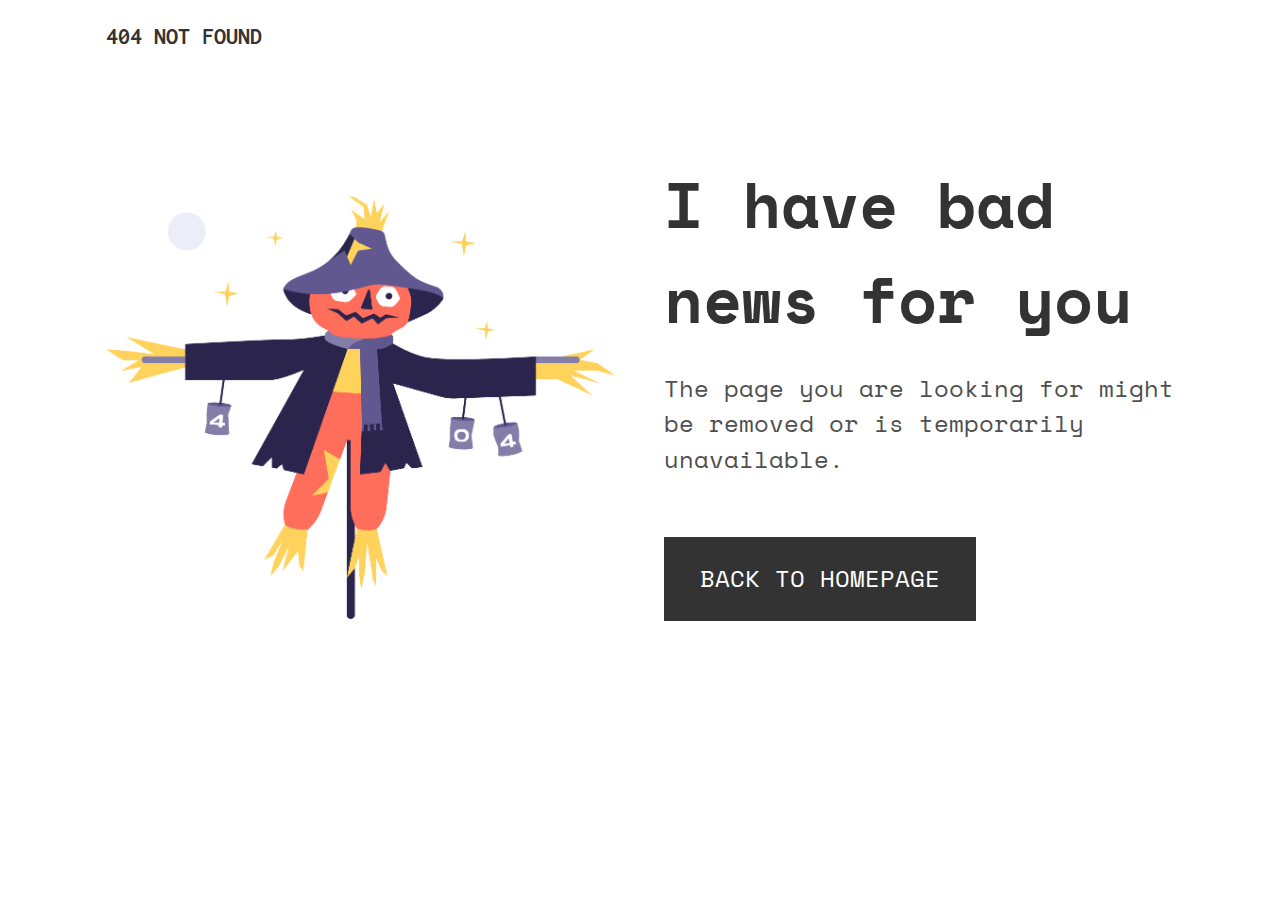
<file: 404-page/index.html>
<!DOCTYPE html>
<html lang="en">
<head>
    <meta charset="UTF-8">
    <meta name="viewport" content="width=device-width, initial-scale=1.0">
    <title>Document</title>
    <link rel="stylesheet" href="/main.css">
    <link href="https://fonts.googleapis.com/css2?family=Inconsolata:wght@700&family=Space+Mono:wght@400;700&display=swap" rel="stylesheet">
</head>
<body class="page-body">
    <section>
        <div class="wrapper">
            <p class="uppercase page-ff-head page-header-clr page-line-height-head page-fw-700">404 not found</p>
            <div class="page-grid">
                <img src="/404-page/Images/Scarecrow.png" alt="an illustration of a scarecrow" class="page-content-img">
                <div class="page-content">
                    <h1 class="page-fs-header page-fw-700 page-header-clr page-line-height-header">I have bad news for you</h1>
                    <p>The page you are looking for might be removed or is temporarily unavailable.</p>
                    <a href="/index.html" class="uppercase page-btn fs-btn">Back to homepage</a>
                </div>
            </div>
        </div>
    </section>
</body>
</html>
</file>
<file: main.css>
:root{
    /*--font-family--*/
    --ff-header: 'DM Serif Display';
    --ff-body: 'Karla';

    /*--font-weight--*/
    --fw-primary:400;
    --fw-neutral: 700;

     /*--font-size--*/
     --fs-600: 2.5rem;
     --fs-500: 2rem;
     --fs-400: 1.5rem;
     --fs-300: 1rem;

    
    --clr-Dark-Violet: hsl(256, 26%, 20%);
    --clr-Grayish-Blue: hsl(216, 30%, 68%);

    --clr-very-Dark-violent:hsl(270, 9%, 17%);
    --clr-Dark-Grayish-Violet:hsl(273, 4%, 51%);
    --clr-Very-Light-Gray: hsl(0, 0%, 98%);

    /*404 page*/
    --page-text-clr: #4f4f4f;
    --page-header-clr:#333333;

    --page-fw-700: 700;
    --page-fw-400: 400;
    
    --page-fs-header: 3rem;
    --page-fs-body:1.125rem;
    --page-fs-btn: 1rem;

    --page-line-height-header: 71.09px;
    --page-line-height-body: 26.66px;
    --page-line-height-head:25.18px;


    --page-ff-head: 'Inconsolata', monospace;
    --page-ff-body: 'Space Mono', monospace;

}

@media(min-width: 700px){
    :root{
        --fs-600: 3rem;
        --fs-500: 2.2rem;
        --fs-400: 1.7rem;
        --fs-300: 1.125rem;

        /*404 page*/
        --page-fs-header: 4rem;
        --page-fs-body:1.5rem;

       --page-line-height-header: 94.78px;
       --page-line-height-body: 35.54px;
    }

}

.ff-header{font-family: var(--ff-header);}
.fw-neutral{font-weight: var(--fw-neutral);}
.fw-primary{font-weight: var(--fw-primary);}
.fs-600{font-size: var(--fs-600);}
.fs-500{font-size: var(--fs-500);}
.fs-400{font-size: var(--fs-400);}
.header-color{color:var(--clr-very-Dark-violent);}
.text-color{color:var( --clr-Dark-Grayish-Violet);}
.text-white{color:var(--clr-Very-Light-Gray);}
.uppercase{text-transform: uppercase;}
.line-height{line-height: 1;}

/*404 page*/
.page-text-clr{color:var(--page-text-clr);}
.page-header-clr{color:var(--page-header-clr);}
.page-fw-700{font-weight: var(--page-fw-700);}
.page-fw-400{font-weight: var(--page-fw-400);}
.page-fs-header{font-size: var(--page-fs-header);}
.page-fs-body{font-size: var(--page-fs-body);}
.page-fs-btn{font-size: var(--page-fs-btn);}
.page-ff-head{font-family: var(--page-ff-head);}
.page-ff-body{font-family: var(--page-ff-body);}
.page-line-height-header{line-height: var(--page-line-height-header);}
.page-line-height-body{line-height: var(--page-line-height-body);}
.page-line-height-head{line-height: var(--page-line-height-head);}



*,
*::after,
*::before{
    box-sizing: border-box;
}


@media (prefers-reduced-motion: reduce) {
    *,
    *::before,
    *::after {
      animation-duration: 0.01ms !important;
      animation-iteration-count: 1 !important;
      transition-duration: 0.01ms !important;
      scroll-behavior: auto !important;
    }
}

html{
    scroll-behavior: smooth;
}

img,
picture{
    display: block;
    max-width: 100%;
}

h1,
h2,
h3,
h4{
    margin: 0;
}

.sr-only{
    position: absolute;
    width: 1px;
    height: 1px;
    padding: 0;
    margin: -1px;
    overflow: hidden;
    clip: rect(0, 0, 0, 0);
    white-space: nowrap;
    border: 0;
}

body{
    line-height: 1.6;
    min-height: 100vh;
    min-height: 100dvh;
    font-weight: var(--fw-primary);
    font-size: var(--fs-300);
    font-family: var(--ff-body);
    margin: 0;
    overflow-x: hidden;

    display: grid;
    grid-template-rows: min-content 1fr;   
}


.wrapper{
    width: min(90%, 1100px);
    margin: 0 auto;
    padding-inline: 1rem;
 
}

.hidden{
    opacity: 0;
    transition: all 0.6s;
}

.show{
    opacity: 1;
}

/*navigation */

.header{
    padding-block:1.2em;
   background-color: var(--clr-Very-Light-Gray);
   position: sticky;
   inset: 0em auto;
   z-index: 1000;
   box-shadow: 0px 3px 3px rgba(0, 0, 0, 0.138);
}


.primary-navigation{
    list-style: none;
    padding: 0;
    margin: 0;
}

.primary-navigation a{
    text-decoration: none;
    cursor: pointer; 
}

.text-color{transition: color 0.5s;}

.skip-to-content{
    background-color: black;
    z-index: 9999;
    padding: .5em 1em;
    margin-inline: auto;
    transition: transform 250ms ease-in;
    color: var(--clr-Very-Light-Gray);
    transform: translateY(-100%);
    position: absolute;
}                                                                                                                                                       

.skip-to-content:focus {transform:translateY(0);}

@media(max-width: 700px){
    .primary-navigation a{
        color: var(--clr-Very-Light-Gray); 
        transition: color 0.5s;
    }

    .primary-navigation a:hover,
    .primary-navigation a:focus{
        color: var(--clr-Grayish-Blue);
    }

    .primary-navigation{
        position: fixed;
        inset: 56px 0px 0px 0px;
        z-index: 10;
        display: flex;
        flex-direction: column;
        align-items: center;
        gap: 1.5em;
        background-image: url(/images/bg-pattern-mobile-nav.svg);
        background-repeat: no-repeat;
        background-position: bottom right;
        background-size: contain;
        background-color: var(--clr-very-Dark-violent);
        padding-block: 2.5em;
        

        transform: translateX(100%);
        transition: transform 0.5s ease-in-out;
        
    }

    .mobile-nav-toggle{
        position: absolute;
        top: .8em;
        right: 1.5em;
        border: none;
        background: transparent;
        background-image: url("/images/icon-hamburger.svg");
        background-repeat: no-repeat;
        background-position: center;
        background-color: var(--clr-Very-Light-Gray);
        width: 3em;
        aspect-ratio: 1;
        cursor: pointer;
        
    }

    .nav-open .mobile-nav-toggle{
        background-image: url(/images/icon-close.svg);   
    }
    
   .nav-open .primary-navigation{
        transform: translateX(0%);
    }

    .mobile-nav-toggle:focus-visible{
        outline: 3px solid var(--clr-Grayish-Blue);
        outline-offset: 2px;
    }
    
}

@media (min-width:700px){
    .mobile-nav-toggle{
        display: none;
    }

  .nav-flex{
    display: flex;
    gap: 1.2em;
    justify-content: space-between;
    align-items: center;
 }

 .text-color:hover,
 .text-color:focus{
    color: var(--clr-very-Dark-violent);
 }

}


/* page styling*/

.main{
    background-color: var(--clr-Dark-Violet);
    min-height: 30rem;
}

.container-grid{
    display: grid;
    align-items: center;
    justify-content: center;
}

.container-grid > *:last-child {
    text-align: center;
    padding: 1.5em;
    position: relative;
    
}

.image-intro{width: 100vw;}

/*the intro image styling*/ 
.container-grid > *:last-child::after{
    content: url(/images/bg-pattern-intro-right-mobile.svg);
    position: absolute;
    right: 0em;
}

.container-grid > *:last-child::before{
content: url(/images/bg-pattern-intro-left-mobile.svg);
position: absolute;
top: 0;
left: 0;
}

@media(min-width: 600px){
/*the intro image styling*/    
.container-grid > *:last-child::after,
.container-grid > *:last-child::before{
  display: none;
}

.main{
    position: relative;
}

.main::before{
    content: url(/images/bg-pattern-intro-right-desktop.svg);
    position: absolute;
    right: 0;
    top: -6em;
    z-index: 100;
}

.main::after{
    content: url(/images/bg-pattern-intro-left-desktop.svg);
    position: absolute;
    left: 0em;
    bottom: -16em;

}

}



.btn{
    text-decoration: none;
    color: var(--clr-Very-Light-Gray);
    border: 2px solid var(--clr-Very-Light-Gray);
    margin-block: 1.8em;
    padding: .5em 1.5em;
    display: inline-block;
    letter-spacing: 1px;
    font-family: var(--ff-body);
    cursor: pointer;
    transform: color 0.5s;
}

.btn--highlight{
    margin-block: 0;
    border: 2px solid var(--clr-very-Dark-violent);
    color: var(--clr-very-Dark-Violet); 
    transition: color 0.5s; 
   padding:0.4em .9em;
}

@media (min-width:700px) {
    .btn--highlight:hover,
    .btn--highlight:focus{
      color: var(--clr-Very-Light-Gray);
      background-color: var(--clr-very-Dark-violent);}
}

@media (max-width: 700px) {

    .btn--highlight{
        border: 2px solid var(--clr-Very-Light-Gray);
        padding: .5em min(9em, 15vw);
    }


}

.btn--body{
    position: relative;
    z-index: 1;
}

.btn--body:hover,
.btn--body:focus{
    color: var(--clr-Dark-Grayish-Violet);
}


.btn--body::after{
    content: " ";
    position: absolute;
    background-color:var(--clr-Very-Light-Gray);
    width: 100%;
    height: 100%;
    top:0;
    left:0;
    z-index: -1;
    transform: scaleX(0%);
    transform-origin: right;
    transition: transform 0.5s;    
}

.btn--body:hover::after,
.btn--body:focus::after{
    transform: scaleX(100%);
    transform-origin: left;
}

/*article styling*/

.article{
text-align: center;
padding: 3.5em 0;
}

.article-header{
margin-block: 1.5em;
}

.griddy{
    display: grid;
}

.article-header::before{
    content: " ";
    display: block;
    background-color: var(--clr-Dark-Grayish-Violet);
    width: 40%;
    height: 1px;
    margin: 1em auto 1em;    
}

.article-img,
.footer-img{
    margin-inline: auto;
    margin-block-start: 1.5em;
    margin-block-end: 1.5em;
}

.aside{
    padding-top: 2.5em;
    text-align: center;
}

.aside-content{
    padding:3.5em 2.5em ;
    background-color: var(--clr-Dark-Violet);
    color:var(--clr-Very-Light-Gray);
    text-align: center;
    background-image: url(/images/bg-pattern-how-we-work-mobile.svg);
    background-repeat: no-repeat;
    background-position: top right;
}

/*footer styling*/

.footer{
    padding: 3.5em 0;
    text-align:center;
}

.footer-content{
    background-color: var(--clr-Very-Light-Gray);
    padding-block:3em;
}

.footer--line{
    position: relative;
}

.footer-bg{
    background-image: url(/images/bg-pattern-footer-mobile.svg);
    background-repeat: no-repeat;
    background-position: top center;
    background-size: contain;
}

@media (min-width: 600px){
    .footer-bg{
        background-image: url(/images/bg-pattern-footer-desktop.svg);
        background-repeat: no-repeat;
        background-position: left top;
        
    }
}

.social-links{
    font-size: var(--fs-400);    
}

.social-links > a{
    margin-right: .4em;
}

.social-links > a:hover,
.social-links > a:focus{
    color: var(--clr-very-Dark-violent);
    cursor: pointer;
}

.social-links > a:hover,
.social-links > a:focus{
    transition: color 0.3s;
}

.footer--line::after{
    content: '';
    display: block;
    width: 100%;
    height: 1px;
    margin: 1em auto 1em; 
    background-color: var(--clr-Dark-Grayish-Violet);
}
    
.footer-text {
    padding: 1em;
    margin: 0;
    list-style: none;  
}   

.footer-text > li{
    margin-block: 1em;
    margin-inline: 0em;
}

.footer-text > li > a{
    cursor: pointer;
    position: relative;
    text-decoration: none;
    color: var(--clr-very-Dark-violent);
    
}

.footer-text > li > a::before{
    content: '';
    position: absolute;
    bottom: 0;
    left: 0;
    width: 100%;
    height: 2px;
    background-color: var(--clr-very-Dark-violent);
    transform: scalex(0%);
    transform-origin: right;
    transition: transform 0.5s ease-in-out;
}

.footer-text > li > a:hover::before,
.footer-text > li > a:focus::before{
    transform: scalex(1);
    transform-origin: left;
}

/*general desktop change*/

@media (min-width:600px){

    .image-intro{
        max-width: 100%;
        margin: 0;          
    }
  
    .container-grid{
        grid-template-columns: minmax(1em, 1fr) repeat(2, minmax(0, 30em) ) minmax(1em, 1fr);
        column-gap: 2rem;
    }

    .container-grid > *:first-child{
        grid-column: 3;
        order: 2;
        
    }

    .container-grid > *:last-child{
        grid-column:2;
        order: 1;
        text-align: left;
        position: relative;
    }

  .container-grid > div > h1::before{
    content: " ";
    display: block;
    background-color: var(--clr-Dark-Grayish-Violet);
    width: 40%;
    height: 1px;
    margin-block:1em;  
  }

    .d-grid__aside{
        display: grid;
        justify-items: end;
    }

    .d-grid{
        display: grid;
        grid-template-columns: repeat(2, 1fr);
        align-items: center;
    }

    .griddy{
        gap: 2.5em;
        grid-template-columns: repeat( auto-fit, minmax(150px, 1fr));
    }
    
    .article{text-align: left;}
    .article-img{margin-inline: 0em;}
    .article-header::before{margin: 1em 0em 1em;}
    .btn{margin-block: auto;}
    .social-links{text-align: end;}
    .footer-img{margin-inline:0;}

    .footer--line::after{
        grid-column: 1 / -1;
        margin: 0.5em auto 1.8em;
    }

    .aside-content{
        background-image: url(/images/bg-pattern-how-we-work-desktop.svg);
        background-repeat: no-repeat;
        background-position: right;
    }
}

/*intro image spill*/
@media(min-width:900px){
    .container-grid > *:first-child{
        transform: translateY(3.6rem);
        z-index: 1;
    }

    .container-grid{
        align-items: start;
    }
}



/*404 page styling*/
.page-body{
    font-family: var(--page-ff-body);
    font-weight: var(--page-fw-400);
    font-size: var(--page-fs-body);
    line-height: var(--page-line-height-body);
    color: var(--page-text-clr);
    min-height: 100vh;
    min-height: 100dvh;
    margin: 0;
}

.page-grid{
    display: grid;
}

@media (min-width:600px){
    .page-grid{
        grid-template-columns: repeat(auto-fit, minmax(150px, 1fr));
        column-gap:2em;
        place-items: center;
    }
}

.page-content-img{
    margin: 1.5em auto;
}

.page-content{
    margin-block: 3.5em;

}

.page-btn{
    text-decoration: none;
    background-color: var(--page-header-clr);
    padding: 1em 1.5em;
    display: inline-block;
    margin-block: 1.5em;
    color: #fff;
}

.page-btn:hover,
.page-btn:focus{
    outline: 3px solid #4f4f4f;
    outline-offset:3px;
    
}
</file>
